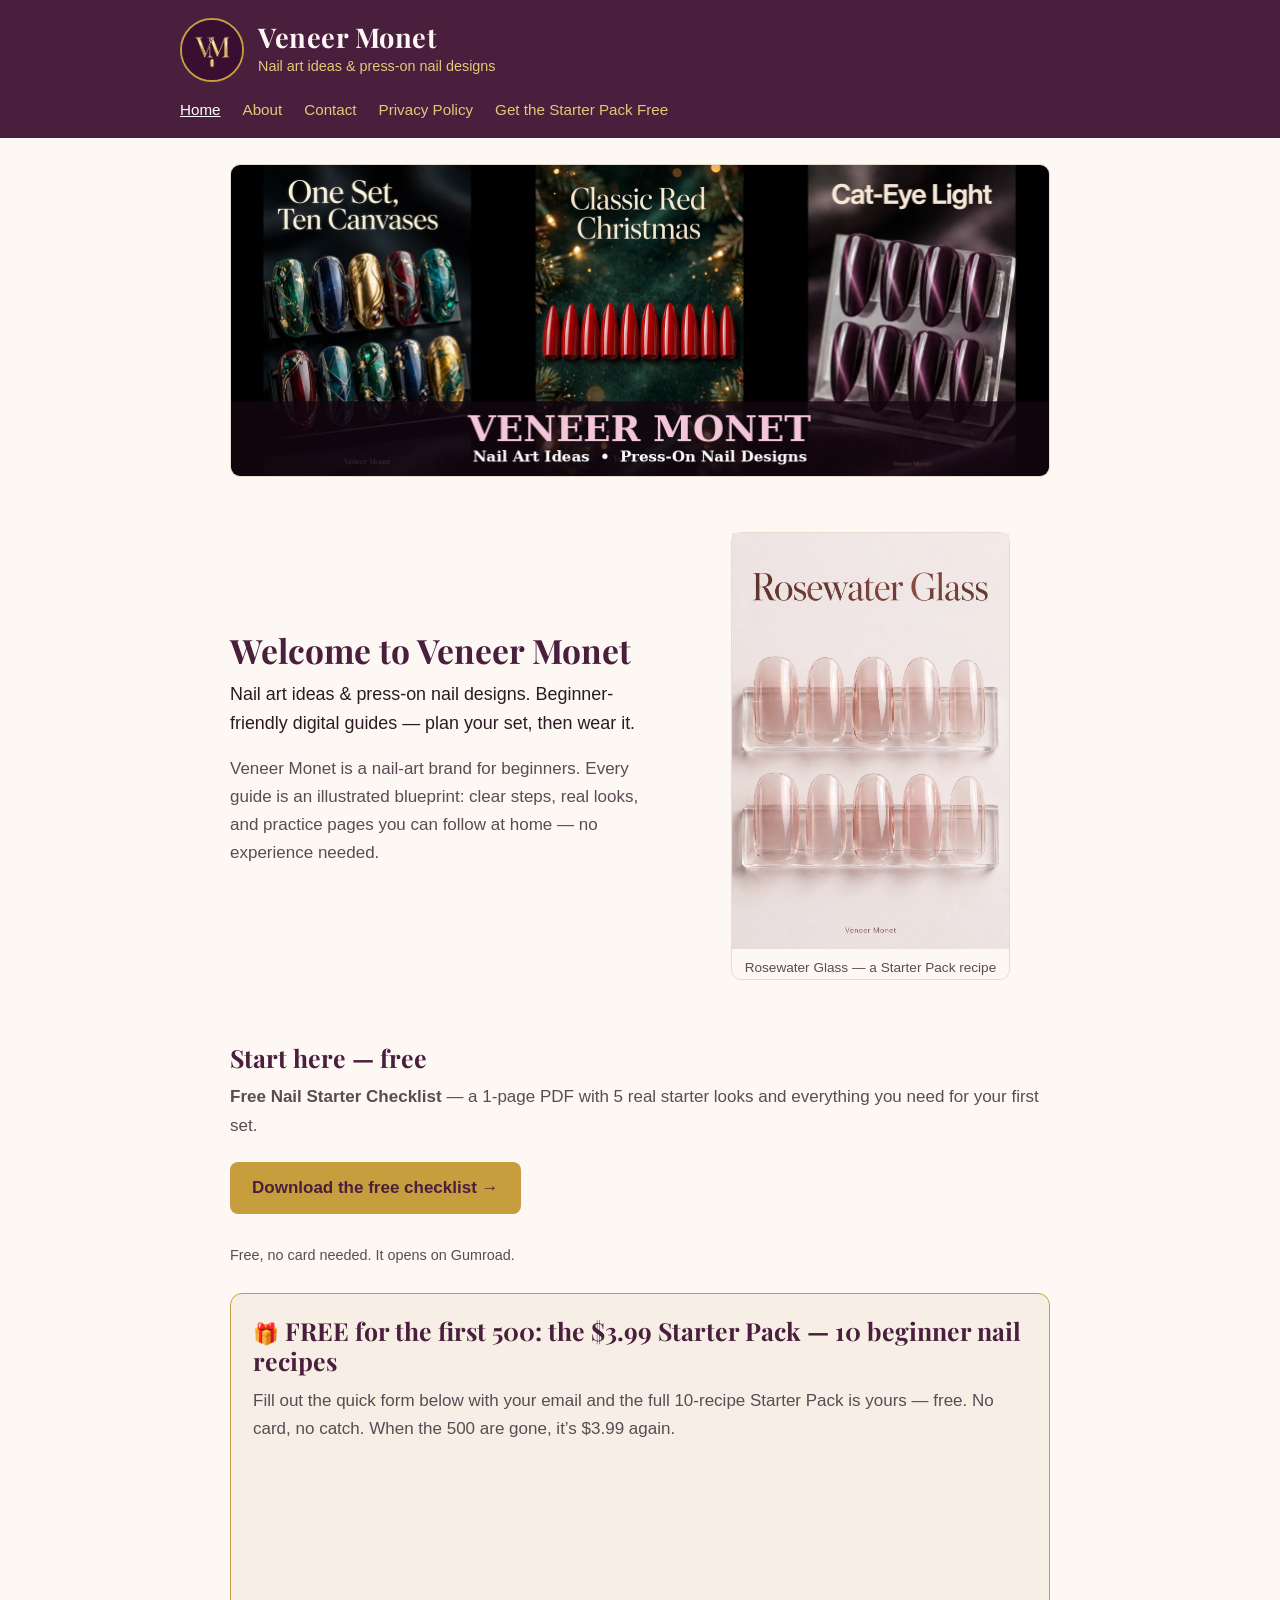
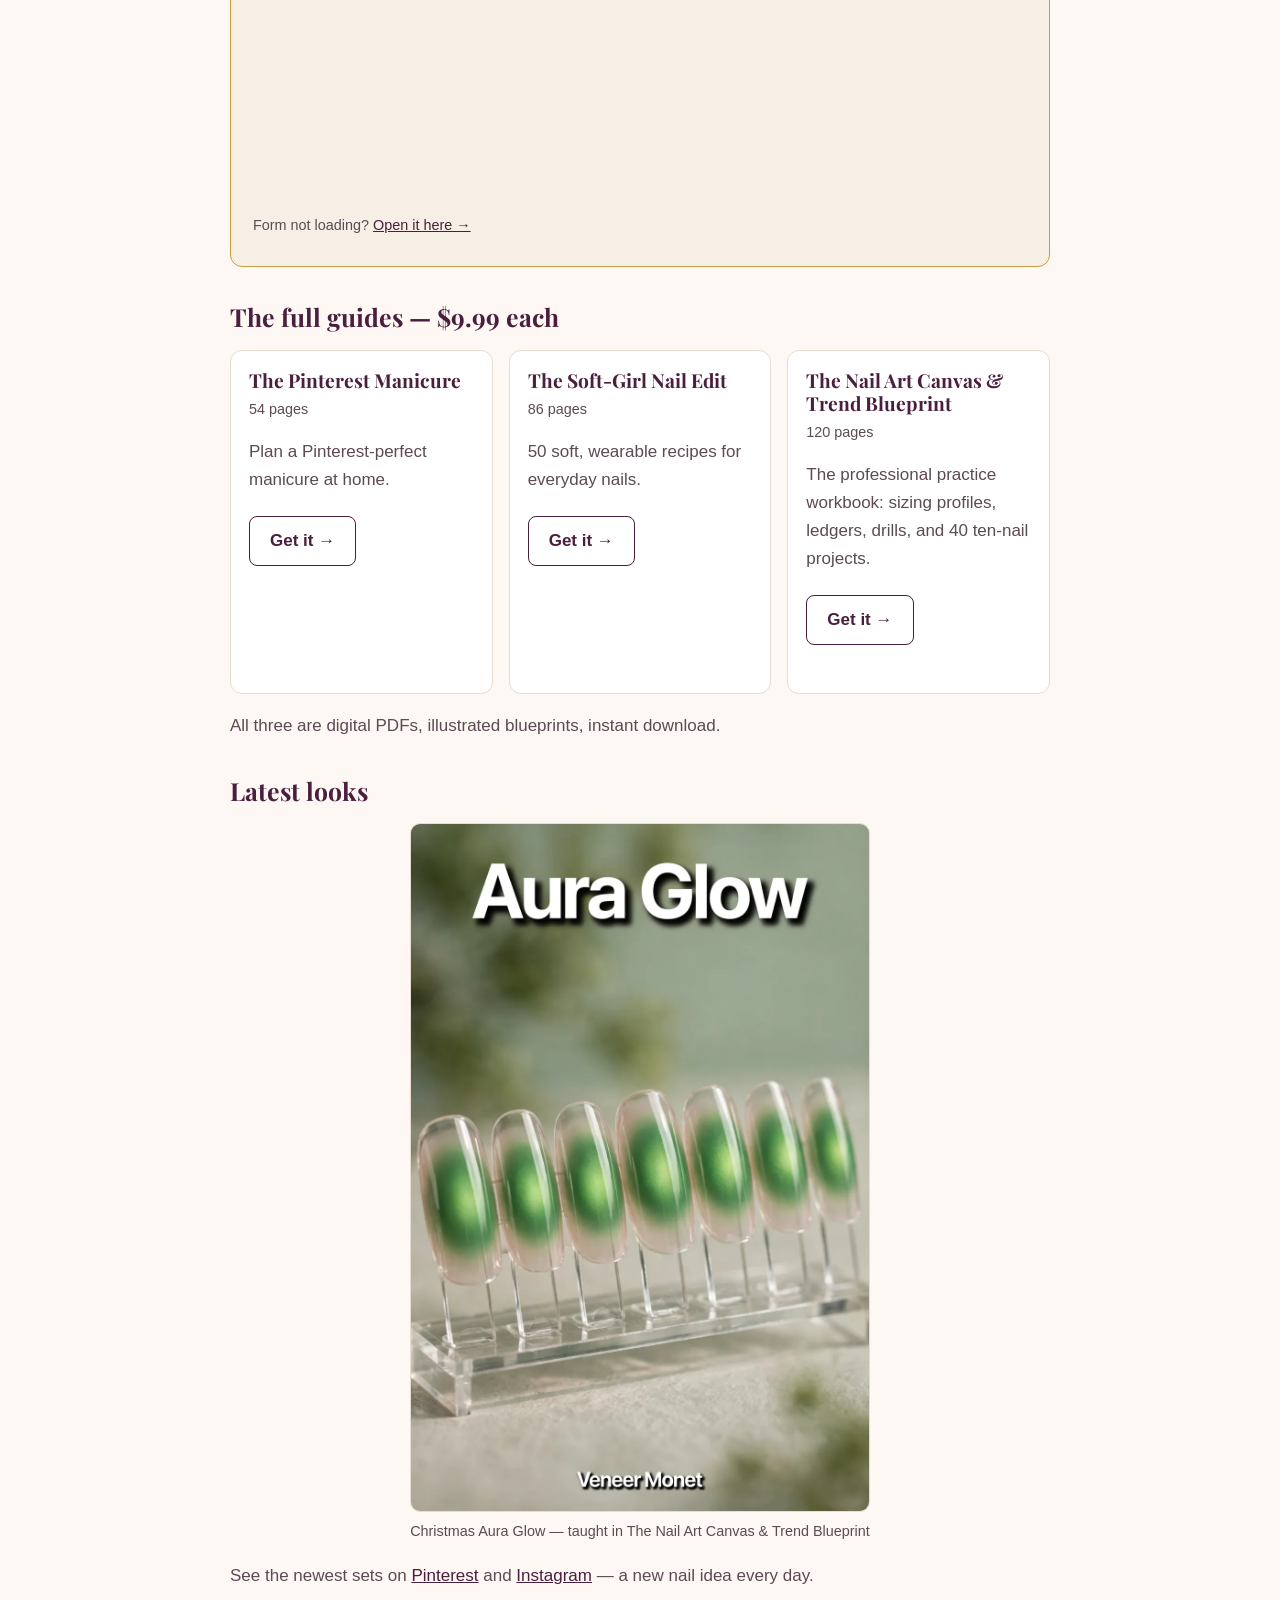
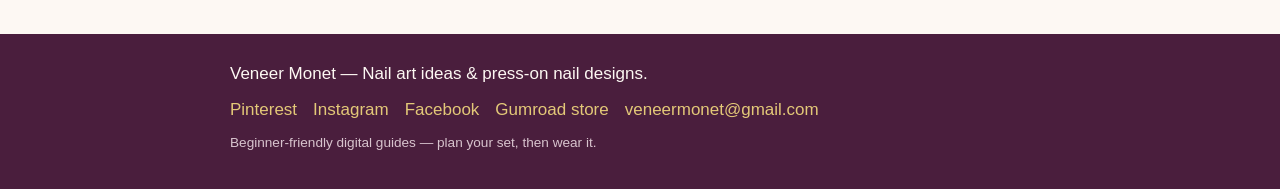
<file: index.html>
<!DOCTYPE html>
<html lang="en">
<head>
<meta charset="utf-8">
<meta name="viewport" content="width=device-width, initial-scale=1">
<title>Veneer Monet | Nail Art Ideas & Press-On Nail Designs</title>
<meta name="description" content="Veneer Monet — nail art ideas & press-on nail designs. Beginner-friendly digital guides. Get the Starter Pack free for the first 500, or start with the free checklist.">
<link rel="icon" href="/assets/vm-logo.png">
<link rel="preconnect" href="https://fonts.googleapis.com">
<link href="https://fonts.googleapis.com/css2?family=Playfair+Display:wght@600;700&display=swap" rel="stylesheet">
<link rel="stylesheet" href="/styles.css">
</head>
<body>
<header class="site">
  <div class="header-inner">
    <img class="logo" src="/assets/vm-logo.png" alt="Veneer Monet logo">
    <div>
      <p class="wordmark">Veneer Monet</p>
      <p class="tagline">Nail art ideas &amp; press-on nail designs</p>
    </div>
  </div>
  <nav class="main"><a href="/index.html" class="active">Home</a><a href="/about.html">About</a><a href="/contact.html">Contact</a><a href="/privacy-policy.html">Privacy Policy</a><a href="/get-starter-pack-free.html">Get the Starter Pack Free</a></nav>
</header>
<main class="wrap">
<img class="banner" src="/assets/cover-banner.png" alt="Veneer Monet — One Set, Ten Canvases · Classic Red Christmas · Cat-Eye Light">
<section class="hero">
  <div>
    <h1>Welcome to Veneer Monet</h1>
    <p class="lead">Nail art ideas &amp; press-on nail designs. Beginner-friendly digital guides — plan your set, then wear it.</p>
    <p>Veneer Monet is a nail-art brand for beginners. Every guide is an illustrated blueprint: clear steps, real looks, and practice pages you can follow at home — no experience needed.</p>
  </div>
  <figure class="hero-img">
    <img src="/assets/rosewater-glass.webp" alt="Rosewater Glass nails — soft pink glassy press-on nails">
    <figcaption>Rosewater Glass — a Starter Pack recipe</figcaption>
  </figure>
</section>

<h2>Start here — free</h2>
<p><strong>Free Nail Starter Checklist</strong> — a 1-page PDF with 5 real starter looks and everything you need for your first set.</p>
<p><a class="btn" href="https://veneermonet.gumroad.com/l/nail-starter-checklist">Download the free checklist &rarr;</a></p>
<p class="fineprint">Free, no card needed. It opens on Gumroad.</p>

<section class="offer">
  <h2><span class="gift">&#127873;</span> FREE for the first 500: the $3.99 Starter Pack — 10 beginner nail recipes</h2>
  <p>Fill out the quick form below with your email and the full 10-recipe Starter Pack is yours — free. No card, no catch. When the 500 are gone, it&rsquo;s $3.99 again.</p>
<div class="tally-wrap">
<iframe data-tally-src="https://tally.so/embed/DqpkNb" loading="lazy" width="100%" height="340" frameborder="0" marginheight="0" marginwidth="0" title="Get the Starter Pack FREE — first 500 only"></iframe>
<script>var d=document,w="https://tally.so/widgets/embed.js",v=function(){"undefined"!=typeof Tally?Tally.loadEmbeds():d.querySelectorAll("iframe[data-tally-src]:not([src])").forEach((function(e){e.src=e.dataset.tallySrc}))};if("undefined"!=typeof Tally)v();else if(d.querySelector('script[src="'+w+'"]')==null){var s=d.createElement("script");s.src=w,s.onload=v,s.onerror=v,d.body.appendChild(s);}</script>
</div>
<p class="fineprint">Form not loading? <a href="https://tally.so/r/DqpkNb">Open it here &rarr;</a></p></section>

<h2>The full guides — $9.99 each</h2>
<div class="books">
  <div class="book">
    <h3>The Pinterest Manicure</h3>
    <p class="pages">54 pages</p>
    <p>Plan a Pinterest-perfect manicure at home.</p>
    <p><a class="btn-ghost" href="https://veneermonet.gumroad.com/l/the-pinterest-manicure">Get it &rarr;</a></p>
  </div>
  <div class="book">
    <h3>The Soft-Girl Nail Edit</h3>
    <p class="pages">86 pages</p>
    <p>50 soft, wearable recipes for everyday nails.</p>
    <p><a class="btn-ghost" href="https://veneermonet.gumroad.com/l/the-soft-girl-nail-edit">Get it &rarr;</a></p>
  </div>
  <div class="book">
    <h3>The Nail Art Canvas &amp; Trend Blueprint</h3>
    <p class="pages">120 pages</p>
    <p>The professional practice workbook: sizing profiles, ledgers, drills, and 40 ten-nail projects.</p>
    <p><a class="btn-ghost" href="https://veneermonet.gumroad.com/l/nail-art-blueprint">Get it &rarr;</a></p>
  </div>
</div>
<p>All three are digital PDFs, illustrated blueprints, instant download.</p>

<h2>Latest looks</h2>
<figure class="look">
  <img src="/assets/aura-glow.webp" alt="Christmas Aura Glow nails — green aura blooming from the centre of the nail">
  <figcaption>Christmas Aura Glow — taught in The Nail Art Canvas &amp; Trend Blueprint</figcaption>
</figure>
<p>See the newest sets on <a href="https://www.pinterest.com/veneermonet/">Pinterest</a> and <a href="https://www.instagram.com/veneermonet/">Instagram</a> — a new nail idea every day.</p>

</main>
<footer class="site">
  <div class="wrap">
    <p>Veneer Monet — Nail art ideas &amp; press-on nail designs.</p>
    <p><a href="https://www.pinterest.com/veneermonet/">Pinterest</a><a href="https://www.instagram.com/veneermonet/">Instagram</a><a href="https://www.facebook.com/veneermonet/">Facebook</a><a href="https://veneermonet.gumroad.com/">Gumroad store</a><a href="mailto:veneermonet@gmail.com">veneermonet@gmail.com</a></p>
    <p class="small">Beginner-friendly digital guides — plan your set, then wear it.</p>
  </div>
</footer>
</body>
</html>
</file>
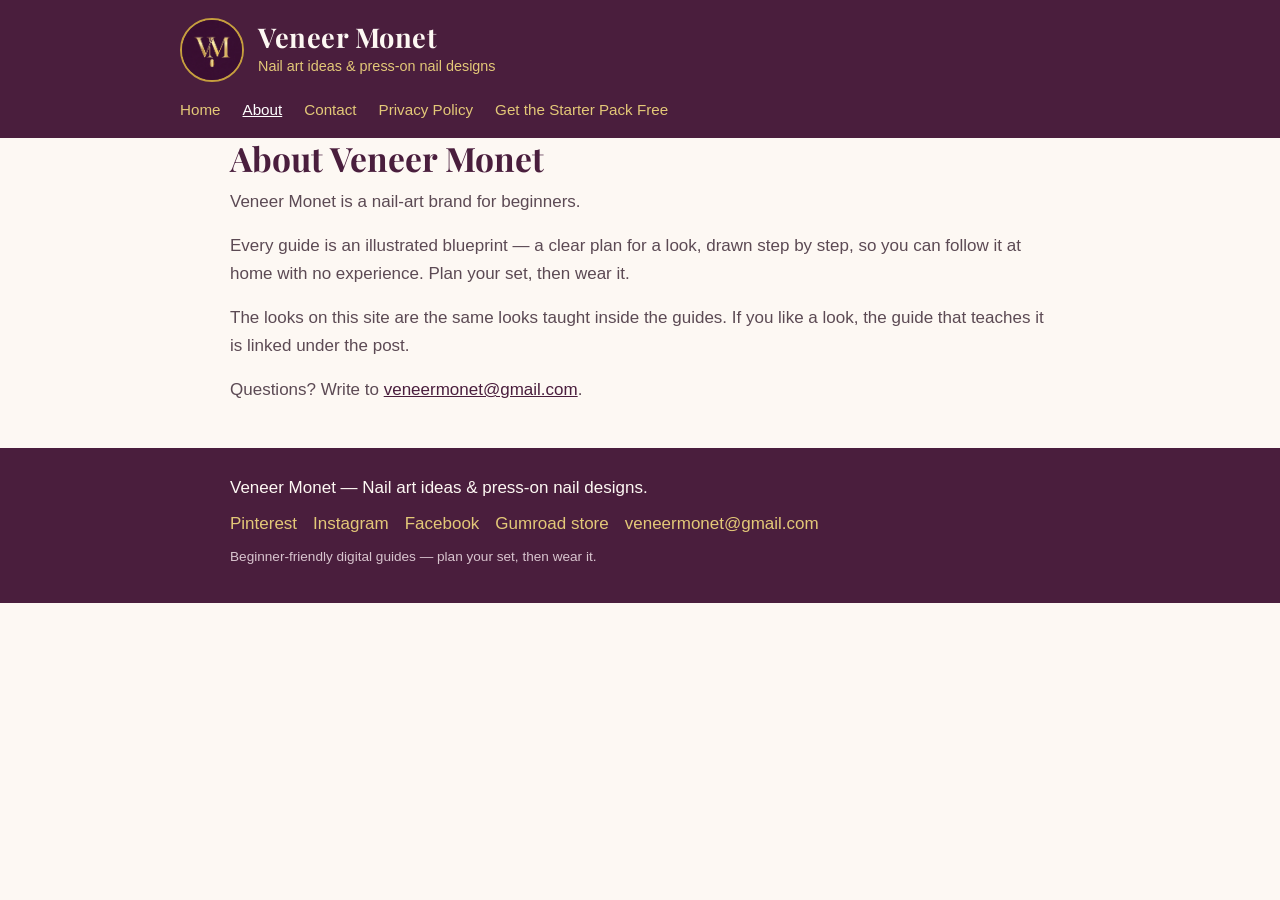
<file: about.html>
<!DOCTYPE html>
<html lang="en">
<head>
<meta charset="utf-8">
<meta name="viewport" content="width=device-width, initial-scale=1">
<title>About | Veneer Monet</title>
<meta name="description" content="About Veneer Monet — a nail-art brand for beginners. Every guide is an illustrated blueprint you can follow at home.">
<link rel="icon" href="/assets/vm-logo.png">
<link rel="preconnect" href="https://fonts.googleapis.com">
<link href="https://fonts.googleapis.com/css2?family=Playfair+Display:wght@600;700&display=swap" rel="stylesheet">
<link rel="stylesheet" href="/styles.css">
</head>
<body>
<header class="site">
  <div class="header-inner">
    <img class="logo" src="/assets/vm-logo.png" alt="Veneer Monet logo">
    <div>
      <p class="wordmark">Veneer Monet</p>
      <p class="tagline">Nail art ideas &amp; press-on nail designs</p>
    </div>
  </div>
  <nav class="main"><a href="/index.html">Home</a><a href="/about.html" class="active">About</a><a href="/contact.html">Contact</a><a href="/privacy-policy.html">Privacy Policy</a><a href="/get-starter-pack-free.html">Get the Starter Pack Free</a></nav>
</header>
<main class="wrap">
<h1>About Veneer Monet</h1>
<p>Veneer Monet is a nail-art brand for beginners.</p>
<p>Every guide is an illustrated blueprint — a clear plan for a look, drawn step by step, so you can follow it at home with no experience. Plan your set, then wear it.</p>
<p>The looks on this site are the same looks taught inside the guides. If you like a look, the guide that teaches it is linked under the post.</p>
<p>Questions? Write to <a href="mailto:veneermonet@gmail.com">veneermonet@gmail.com</a>.</p>

</main>
<footer class="site">
  <div class="wrap">
    <p>Veneer Monet — Nail art ideas &amp; press-on nail designs.</p>
    <p><a href="https://www.pinterest.com/veneermonet/">Pinterest</a><a href="https://www.instagram.com/veneermonet/">Instagram</a><a href="https://www.facebook.com/veneermonet/">Facebook</a><a href="https://veneermonet.gumroad.com/">Gumroad store</a><a href="mailto:veneermonet@gmail.com">veneermonet@gmail.com</a></p>
    <p class="small">Beginner-friendly digital guides — plan your set, then wear it.</p>
  </div>
</footer>
</body>
</html>
</file>
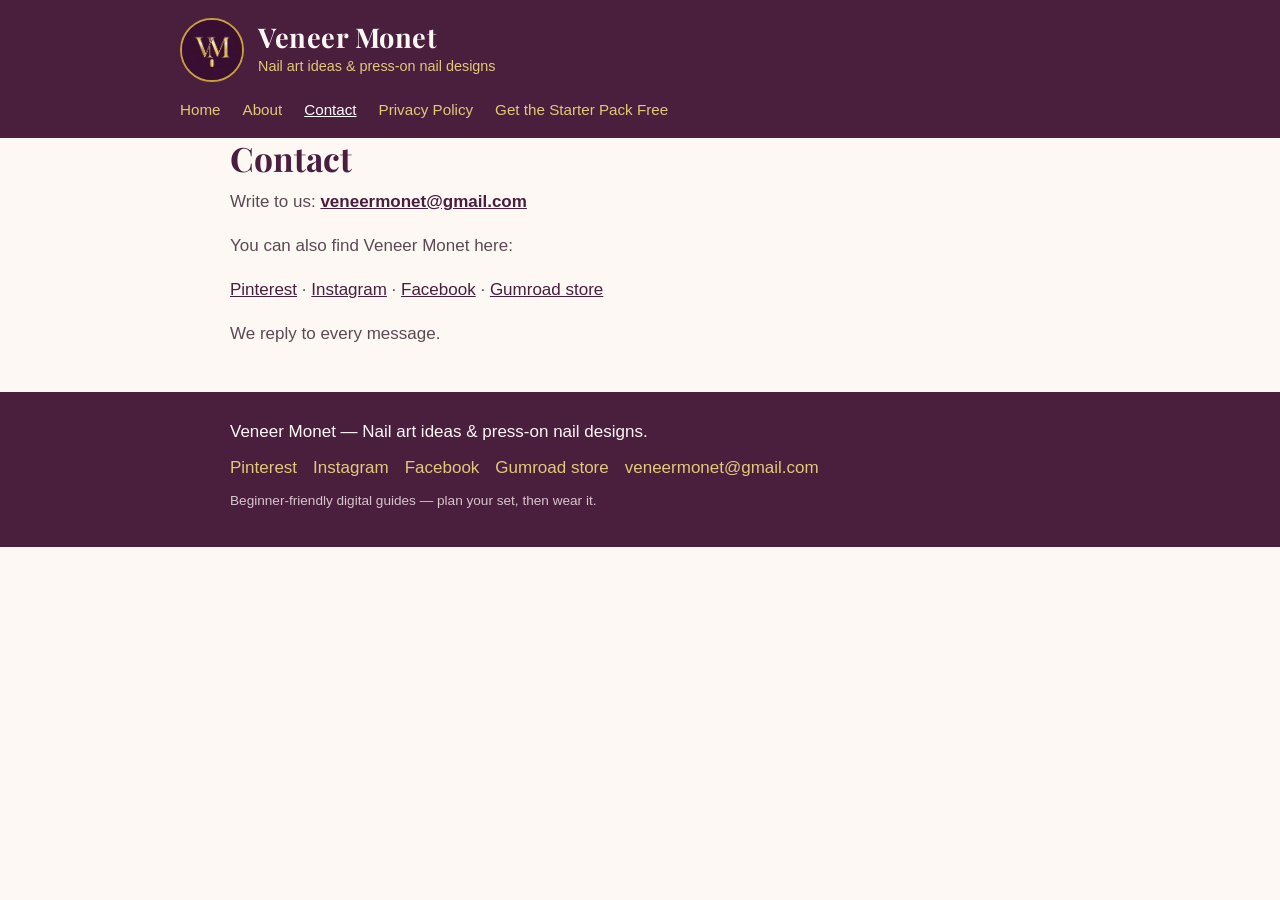
<file: contact.html>
<!DOCTYPE html>
<html lang="en">
<head>
<meta charset="utf-8">
<meta name="viewport" content="width=device-width, initial-scale=1">
<title>Contact | Veneer Monet</title>
<meta name="description" content="Contact Veneer Monet — write to veneermonet@gmail.com.">
<link rel="icon" href="/assets/vm-logo.png">
<link rel="preconnect" href="https://fonts.googleapis.com">
<link href="https://fonts.googleapis.com/css2?family=Playfair+Display:wght@600;700&display=swap" rel="stylesheet">
<link rel="stylesheet" href="/styles.css">
</head>
<body>
<header class="site">
  <div class="header-inner">
    <img class="logo" src="/assets/vm-logo.png" alt="Veneer Monet logo">
    <div>
      <p class="wordmark">Veneer Monet</p>
      <p class="tagline">Nail art ideas &amp; press-on nail designs</p>
    </div>
  </div>
  <nav class="main"><a href="/index.html">Home</a><a href="/about.html">About</a><a href="/contact.html" class="active">Contact</a><a href="/privacy-policy.html">Privacy Policy</a><a href="/get-starter-pack-free.html">Get the Starter Pack Free</a></nav>
</header>
<main class="wrap">
<h1>Contact</h1>
<p>Write to us: <a href="mailto:veneermonet@gmail.com"><strong>veneermonet@gmail.com</strong></a></p>
<p>You can also find Veneer Monet here:</p>
<p><a href="https://www.pinterest.com/veneermonet/">Pinterest</a> &middot; <a href="https://www.instagram.com/veneermonet/">Instagram</a> &middot; <a href="https://www.facebook.com/veneermonet/">Facebook</a> &middot; <a href="https://veneermonet.gumroad.com/">Gumroad store</a></p>
<p>We reply to every message.</p>

</main>
<footer class="site">
  <div class="wrap">
    <p>Veneer Monet — Nail art ideas &amp; press-on nail designs.</p>
    <p><a href="https://www.pinterest.com/veneermonet/">Pinterest</a><a href="https://www.instagram.com/veneermonet/">Instagram</a><a href="https://www.facebook.com/veneermonet/">Facebook</a><a href="https://veneermonet.gumroad.com/">Gumroad store</a><a href="mailto:veneermonet@gmail.com">veneermonet@gmail.com</a></p>
    <p class="small">Beginner-friendly digital guides — plan your set, then wear it.</p>
  </div>
</footer>
</body>
</html>
</file>
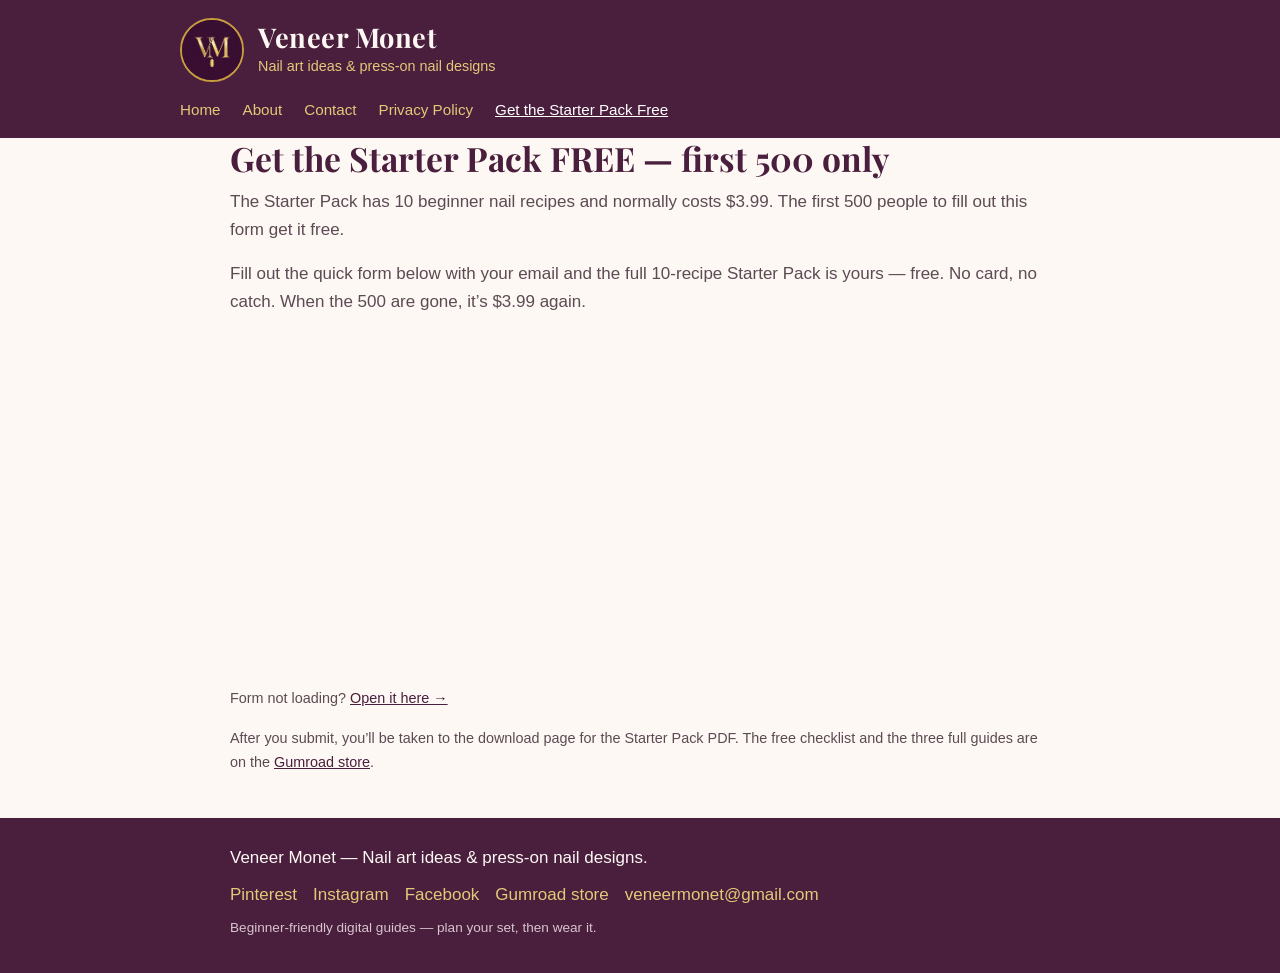
<file: get-starter-pack-free.html>
<!DOCTYPE html>
<html lang="en">
<head>
<meta charset="utf-8">
<meta name="viewport" content="width=device-width, initial-scale=1">
<title>Get the Starter Pack Free — First 500 | Veneer Monet</title>
<meta name="description" content="Get the Starter Pack free — 10 beginner nail recipes, free for the first 500 people.">
<link rel="icon" href="/assets/vm-logo.png">
<link rel="preconnect" href="https://fonts.googleapis.com">
<link href="https://fonts.googleapis.com/css2?family=Playfair+Display:wght@600;700&display=swap" rel="stylesheet">
<link rel="stylesheet" href="/styles.css">
</head>
<body>
<header class="site">
  <div class="header-inner">
    <img class="logo" src="/assets/vm-logo.png" alt="Veneer Monet logo">
    <div>
      <p class="wordmark">Veneer Monet</p>
      <p class="tagline">Nail art ideas &amp; press-on nail designs</p>
    </div>
  </div>
  <nav class="main"><a href="/index.html">Home</a><a href="/about.html">About</a><a href="/contact.html">Contact</a><a href="/privacy-policy.html">Privacy Policy</a><a href="/get-starter-pack-free.html" class="active">Get the Starter Pack Free</a></nav>
</header>
<main class="wrap">
<h1>Get the Starter Pack FREE — first 500 only</h1>
<p>The Starter Pack has 10 beginner nail recipes and normally costs $3.99. The first 500 people to fill out this form get it free.</p>
<p>Fill out the quick form below with your email and the full 10-recipe Starter Pack is yours — free. No card, no catch. When the 500 are gone, it&rsquo;s $3.99 again.</p>
<div class="tally-wrap">
<iframe data-tally-src="https://tally.so/embed/DqpkNb" loading="lazy" width="100%" height="340" frameborder="0" marginheight="0" marginwidth="0" title="Get the Starter Pack FREE — first 500 only"></iframe>
<script>var d=document,w="https://tally.so/widgets/embed.js",v=function(){"undefined"!=typeof Tally?Tally.loadEmbeds():d.querySelectorAll("iframe[data-tally-src]:not([src])").forEach((function(e){e.src=e.dataset.tallySrc}))};if("undefined"!=typeof Tally)v();else if(d.querySelector('script[src="'+w+'"]')==null){var s=d.createElement("script");s.src=w,s.onload=v,s.onerror=v,d.body.appendChild(s);}</script>
</div>
<p class="fineprint">Form not loading? <a href="https://tally.so/r/DqpkNb">Open it here &rarr;</a></p>
<p class="fineprint">After you submit, you&rsquo;ll be taken to the download page for the Starter Pack PDF. The free checklist and the three full guides are on the <a href="https://veneermonet.gumroad.com/">Gumroad store</a>.</p>

</main>
<footer class="site">
  <div class="wrap">
    <p>Veneer Monet — Nail art ideas &amp; press-on nail designs.</p>
    <p><a href="https://www.pinterest.com/veneermonet/">Pinterest</a><a href="https://www.instagram.com/veneermonet/">Instagram</a><a href="https://www.facebook.com/veneermonet/">Facebook</a><a href="https://veneermonet.gumroad.com/">Gumroad store</a><a href="mailto:veneermonet@gmail.com">veneermonet@gmail.com</a></p>
    <p class="small">Beginner-friendly digital guides — plan your set, then wear it.</p>
  </div>
</footer>
</body>
</html>
</file>
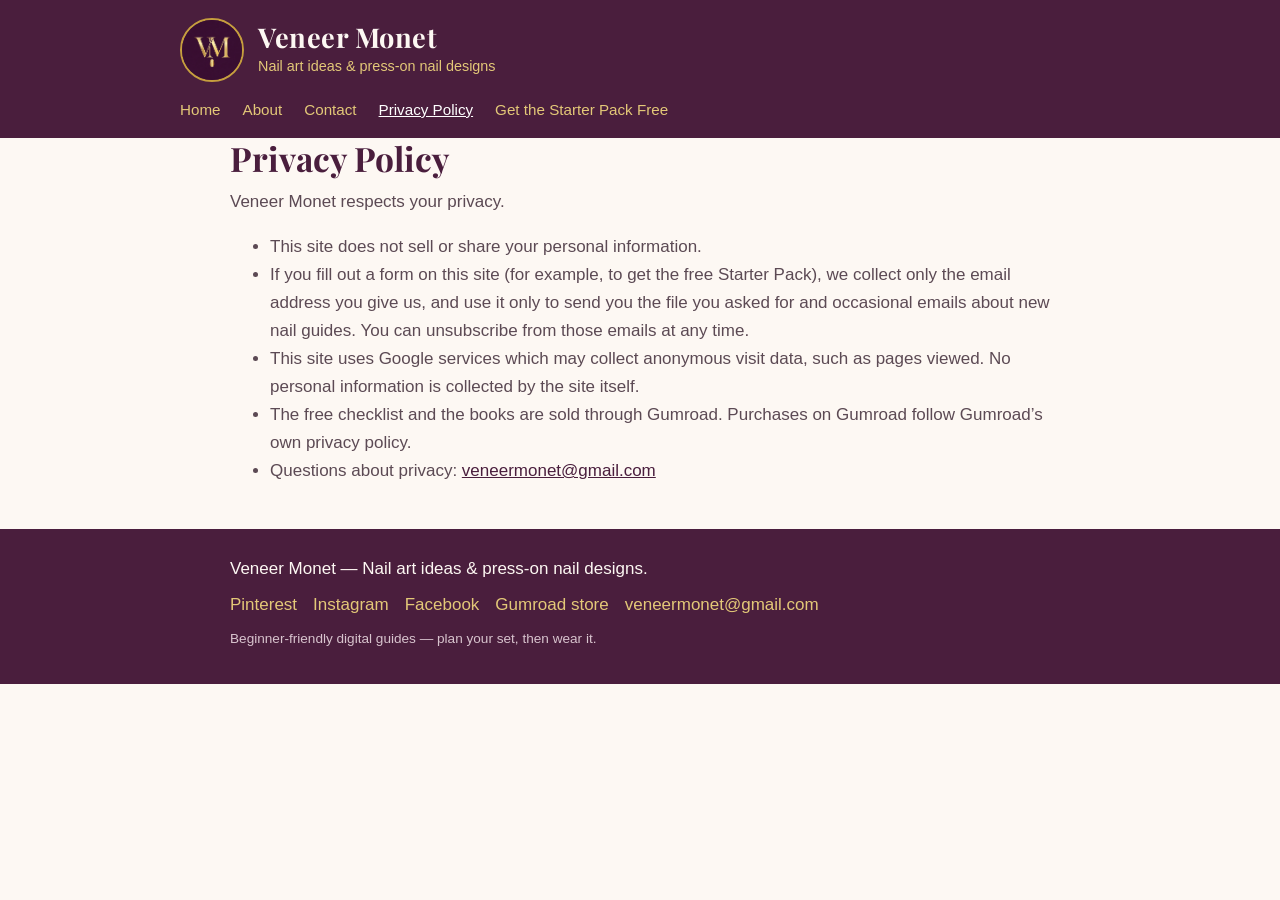
<file: privacy-policy.html>
<!DOCTYPE html>
<html lang="en">
<head>
<meta charset="utf-8">
<meta name="viewport" content="width=device-width, initial-scale=1">
<title>Privacy Policy | Veneer Monet</title>
<meta name="description" content="Veneer Monet privacy policy — what we collect and how we use it.">
<link rel="icon" href="/assets/vm-logo.png">
<link rel="preconnect" href="https://fonts.googleapis.com">
<link href="https://fonts.googleapis.com/css2?family=Playfair+Display:wght@600;700&display=swap" rel="stylesheet">
<link rel="stylesheet" href="/styles.css">
</head>
<body>
<header class="site">
  <div class="header-inner">
    <img class="logo" src="/assets/vm-logo.png" alt="Veneer Monet logo">
    <div>
      <p class="wordmark">Veneer Monet</p>
      <p class="tagline">Nail art ideas &amp; press-on nail designs</p>
    </div>
  </div>
  <nav class="main"><a href="/index.html">Home</a><a href="/about.html">About</a><a href="/contact.html">Contact</a><a href="/privacy-policy.html" class="active">Privacy Policy</a><a href="/get-starter-pack-free.html">Get the Starter Pack Free</a></nav>
</header>
<main class="wrap">
<h1>Privacy Policy</h1>
<p>Veneer Monet respects your privacy.</p>
<ul>
  <li>This site does not sell or share your personal information.</li>
  <li>If you fill out a form on this site (for example, to get the free Starter Pack), we collect only the email address you give us, and use it only to send you the file you asked for and occasional emails about new nail guides. You can unsubscribe from those emails at any time.</li>
  <li>This site uses Google services which may collect anonymous visit data, such as pages viewed. No personal information is collected by the site itself.</li>
  <li>The free checklist and the books are sold through Gumroad. Purchases on Gumroad follow Gumroad&rsquo;s own privacy policy.</li>
  <li>Questions about privacy: <a href="mailto:veneermonet@gmail.com">veneermonet@gmail.com</a></li>
</ul>

</main>
<footer class="site">
  <div class="wrap">
    <p>Veneer Monet — Nail art ideas &amp; press-on nail designs.</p>
    <p><a href="https://www.pinterest.com/veneermonet/">Pinterest</a><a href="https://www.instagram.com/veneermonet/">Instagram</a><a href="https://www.facebook.com/veneermonet/">Facebook</a><a href="https://veneermonet.gumroad.com/">Gumroad store</a><a href="mailto:veneermonet@gmail.com">veneermonet@gmail.com</a></p>
    <p class="small">Beginner-friendly digital guides — plan your set, then wear it.</p>
  </div>
</footer>
</body>
</html>
</file>
<file: styles.css>
/* Veneer Monet — plum / gold / ivory. Clean premium, mobile-first. */
:root {
  --plum: #4A1E3D;
  --plum-deep: #35132C;
  --gold: #C69E3E;
  --gold-soft: #E3C878;
  --ivory: #FDF8F3;
  --cream: #F7EFE6;
  --ink: #2B1A24;
  --body: #5C4A54;
  --line: #E8DCCF;
}
* { box-sizing: border-box; }
body {
  margin: 0; background: var(--ivory); color: var(--body);
  font-family: "Helvetica Neue", Arial, sans-serif;
  font-size: 17px; line-height: 1.65;
}
h1, h2, h3, .wordmark {
  font-family: "Playfair Display", Georgia, "Times New Roman", serif;
  color: var(--plum); font-weight: 700; line-height: 1.2;
}
h1 { font-size: 2.1rem; margin: 0 0 0.6rem; }
h2 { font-size: 1.55rem; margin: 2.2rem 0 0.7rem; }
h3 { font-size: 1.2rem; margin: 1.4rem 0 0.4rem; }
p { margin: 0 0 1rem; }
a { color: var(--plum); }
img { max-width: 100%; height: auto; display: block; }
.wrap { max-width: 860px; margin: 0 auto; padding: 0 20px; }

/* header */
header.site { background: var(--plum); color: var(--ivory); }
.header-inner { max-width: 960px; margin: 0 auto; padding: 18px 20px 14px;
  display: flex; align-items: center; gap: 14px; flex-wrap: wrap; }
.logo { width: 64px; height: 64px; border-radius: 50%; border: 2px solid var(--gold); object-fit: cover; }
.wordmark { color: var(--ivory); font-size: 1.7rem; margin: 0; letter-spacing: 0.5px; }
.tagline { color: var(--gold-soft); font-size: 0.9rem; margin: 2px 0 0; }
nav.main { max-width: 960px; margin: 0 auto; padding: 0 20px 14px; }
nav.main a { color: var(--gold-soft); text-decoration: none; margin-right: 22px;
  font-size: 0.95rem; }
nav.main a:hover, nav.main a.active { color: #fff; text-decoration: underline; }
.banner { width: 100%; border-radius: 10px; margin: 26px 0 4px; border: 1px solid var(--line); }

/* hero */
.hero { display: grid; grid-template-columns: 1fr; gap: 22px; padding: 34px 0 10px; }
@media (min-width: 700px) { .hero { grid-template-columns: 1.1fr 0.9fr; align-items: center; } }
.hero .lead { font-size: 1.12rem; color: var(--ink); }
.hero-img { border-radius: 10px; border: 1px solid var(--line); }
.hero-img figcaption { font-size: 0.85rem; color: var(--body); text-align: center; padding-top: 8px; }

/* offer box */
.offer { background: var(--cream); border: 1px solid var(--gold);
  border-radius: 12px; padding: 22px 22px 12px; margin: 26px 0; }
.offer h2 { margin-top: 0; }
.offer .gift { font-size: 1.3rem; }

/* buttons */
.btn { display: inline-block; background: var(--gold); color: var(--plum);
  font-weight: 700; text-decoration: none; padding: 12px 22px; border-radius: 8px;
  margin: 6px 0 14px; }
.btn:hover { background: var(--gold-soft); }
.btn-ghost { display: inline-block; border: 1.5px solid var(--plum); color: var(--plum);
  font-weight: 700; text-decoration: none; padding: 10px 20px; border-radius: 8px; margin: 6px 0 14px; }

/* book cards */
.books { display: grid; grid-template-columns: 1fr; gap: 16px; margin: 18px 0; }
@media (min-width: 700px) { .books { grid-template-columns: 1fr 1fr 1fr; } }
.book { background: #fff; border: 1px solid var(--line); border-radius: 12px; padding: 18px; }
.book h3 { margin-top: 0; }
.book .price { color: var(--plum); font-weight: 700; }
.book .pages { font-size: 0.9rem; color: var(--body); }

/* looks */
.look { margin: 18px 0; }
.look img { border-radius: 10px; border: 1px solid var(--line); max-width: 460px; margin: 0 auto; }
.look figcaption { text-align: center; font-size: 0.9rem; padding-top: 8px; }

/* tally */
.tally-wrap { margin: 14px 0 6px; }
.tally-wrap iframe { width: 100%; border: 0; }
.fineprint { font-size: 0.9rem; }

/* footer */
footer.site { background: var(--plum); color: var(--ivory); margin-top: 44px; }
footer.site .wrap { padding: 26px 20px; }
footer.site a { color: var(--gold-soft); text-decoration: none; margin-right: 16px; }
footer.site p { margin: 0 0 8px; }
footer.site .small { font-size: 0.85rem; color: #D8C4CE; }
</file>
